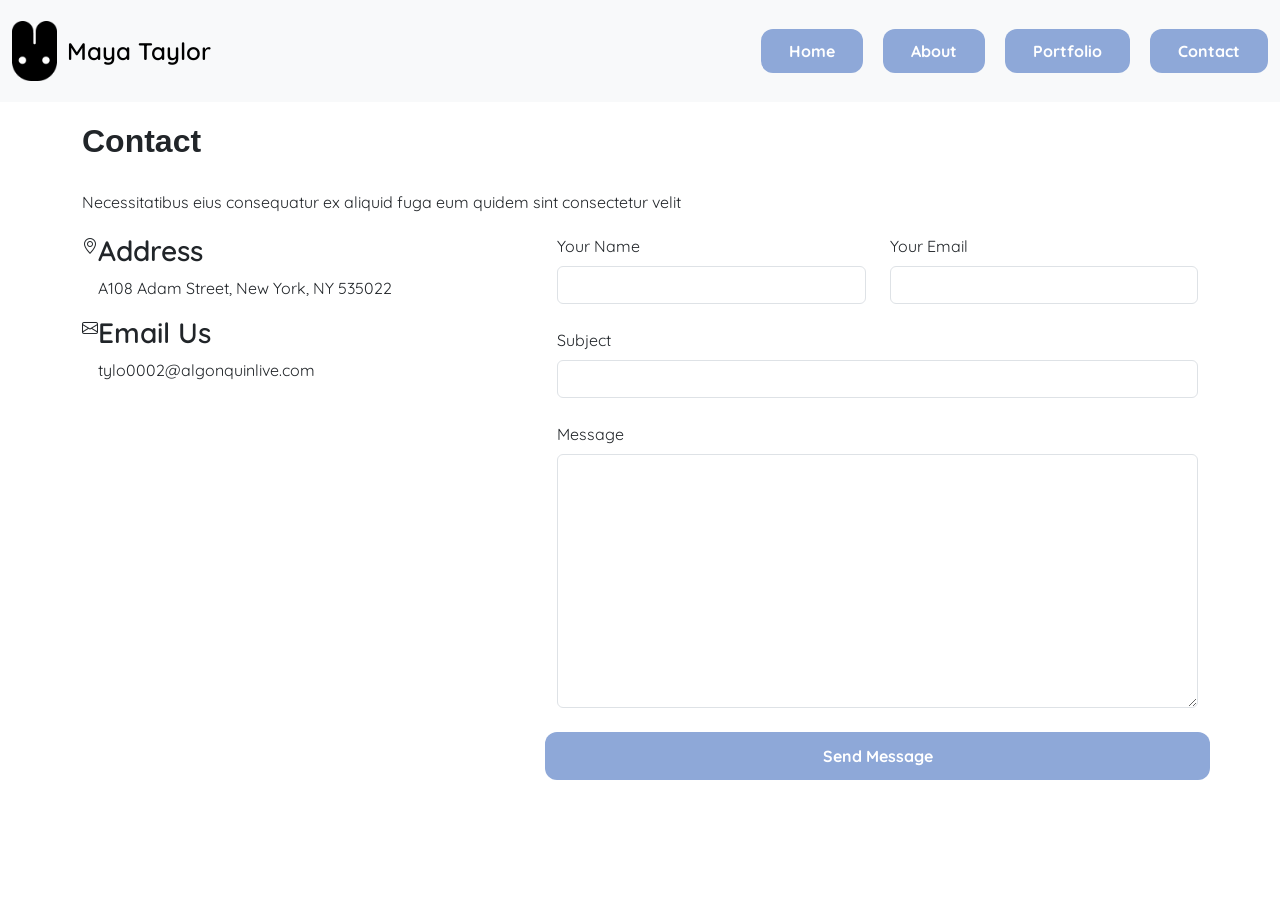
<file: contact.html>
<!DOCTYPE html>
<html lang="en">
<head>
  <meta charset="UTF-8">
  <meta name="viewport" content="width=device-width, initial-scale=1.0">
  <title>Contact</title>

<!-------- Extension Links --------->
  <!-- Bootstrap -->
  <link href="https://cdn.jsdelivr.net/npm/bootstrap@5.3.0/dist/css/bootstrap.min.css" rel="stylesheet">
    <!-- Favicons -->
    <link rel="stylesheet" href="https://cdn.jsdelivr.net/npm/bootstrap-icons@1.11.3/font/bootstrap-icons.css">
  <!-- Google Fonts -->
  <link href="https://fonts.googleapis.com/css2?family=Quicksand:wght@400;600;700&display=swap" rel="stylesheet">
  <!-- CSS -->
  <link rel="stylesheet" href="style.css">
</head>
<body>

  <!-- NAVBAR -->
  <nav class="navbar navbar-expand-lg navbar-light bg-light py-3">
    <div class="container-fluid">
  
      <!-- LOGO -->
      <a class="navbar-brand d-flex align-items-center" href="index.html">
        <img src="images/logo.png" alt="logo" class="logo">
        <span class="brand-text">Maya Taylor</span>
      </a>
  
      <!-- TOGGLER -->
      <button class="navbar-toggler" type="button"
        data-bs-toggle="collapse"
        data-bs-target="#nav"
        aria-controls="nav"
        aria-expanded="false"
        aria-label="Toggle navigation">
        <span class="navbar-toggler-icon"></span>
      </button>
  
      <!-- NAV LINKS -->
      <div class="collapse navbar-collapse justify-content-end" id="nav">
        <ul class="navbar-nav nav-buttons">
          <li class="nav-item"><a href="index.html" class="nav-btn">Home</a></li>
          <li class="nav-item"><a href="about.html" class="nav-btn">About</a></li>
          <li class="nav-item"><a href="portfolio.html" class="nav-btn">Portfolio</a></li>
          <li class="nav-item"><a href="contact.html" class="nav-btn">Contact</a></li>
        </ul>
      </div>
  
    </div>
  </nav>

<main>
<!-- Contact Section -->
<section id="contact" class="contact section">

  <!-- Section Title -->
  <div class="container section-title">
    <h2>Contact</h2>
    <p>Necessitatibus eius consequatur ex aliquid fuga eum quidem sint consectetur velit</p>
  </div><!-- End Section Title -->

  <div class="container">

    <div class="row gy-4">

      <div class="col-lg-5">

        <div class="info-wrap">
          <div class="info-item d-flex">
            <i class="bi bi-geo-alt flex-shrink-0"></i>
            <div>
              <h3>Address</h3>
              <p>A108 Adam Street, New York, NY 535022</p>
            </div>
          </div><!-- End Info Item -->

          <div class="info-item d-flex" data-aos="fade-up">
            <i class="bi bi-envelope flex-shrink-0"></i>
            <div>
              <h3>Email Us</h3>
              <p>tylo0002@algonquinlive.com</p>
            </div>
          </div><!-- End Info Item -->

          <iframe src="https://www.google.com/maps/embed?pb=!1m18!1m12!1m3!1d2801.378939768676!2d-75.760731684443!3d45.347525e8!2m3!1f0!2f0!3f0!3m2!1i1024!2i768!4f13.1!3m3!1m2!1s0x4cce0721e06c74d3%3A0x6e9f2858a74136e0!2sAlgonquin+College!5e0!3m2!1sen!2sca!4v1617820000000!5m2!1sen!2sca" frameborder="0" style="border:0; width: 100%; height: 270px;" allowfullscreen="" loading="lazy" referrerpolicy="no-referrer-when-downgrade"></iframe>
        </div>
      </div>

      <div class="col-lg-7">
        <form action="forms/contact.php" method="post" class="php-email-form">
          <div class="row gy-4">

            <div class="col-md-6">
              <label for="name-field" class="pb-2">Your Name</label>
              <input type="text" name="name" id="name-field" class="form-control" required="">
            </div>

            <div class="col-md-6">
              <label for="email-field" class="pb-2">Your Email</label>
              <input type="email" class="form-control" name="email" id="email-field" required="">
            </div>

            <div class="col-md-12">
              <label for="subject-field" class="pb-2">Subject</label>
              <input type="text" class="form-control" name="subject" id="subject-field" required="">
            </div>

            <div class="col-md-12">
              <label for="message-field" class="pb-2">Message</label>
              <textarea class="form-control" name="message" rows="10" id="message-field" required=""></textarea>
            </div>

              <button type="submit" a href="#" class="btn btn-primary">Send Message</button>
            </div>

          </div>
        </form>
      </div><!-- End Contact Form -->

    </div>

  </div>

</section><!-- /Contact Section -->

</main>
</file>
<file: style.css>
body {
  font-family: 'Quicksand', sans-serif;
}

/* THEME */
:root {
  --bs-primary: #8ea8d8;
  --bs-primary-rgb: 142,168,216;
}

.container {
  margin-top: 20px;
  margin-bottom: 20px;
}

/* Headings use Alexandria */
h1, h2, h3 {
  font-family: 'Alexandria', sans-serif;
  font-weight: 700;
}

h3, h4, h5, h6 {
  font-family: 'Quicksand', sans-serif;
  font-weight: 600;
}

h1, h2 {
  margin-bottom: 30px;
}

/*//////////// NAV BAR /////////////*/

/* NAVBAR BACKGROUND */
.custom-navbar {
  background-color: #f2f2f2;
  padding: 20px 0;
}

/* LOGO */
.logo {
  width: 45px;
  height: auto;
  margin-right: 10px;
}

/* BRAND TEXT */
.brand-text {
  font-size: 1.5rem;
  font-weight: 600;
}

/* BUTTON CONTAINER */
.nav-buttons {
  display: flex;
  gap: 20px;
}

/* CUSTOM BUTTONS */
.nav-btn, .btn-primary {
  background-color: #8ea8d8; /* Periwinkle Blue */
  color: white;
  padding: 12px 28px;
  border-radius: 12px;
  text-decoration: none;
  font-weight: 700;
  transition: 0.3s ease;
  border: none;
}

.btn-light {
  background-color: white; 
  color:#192f57;
  padding: 12px 28px;
  border-radius: 12px;
  text-decoration: none;
  font-weight: 700;
  transition: 0.3s ease;
  border: none;
}

btn-dark {
  font-weight: 500;
}

/* HOVER EFFECT */
.nav-btn:hover, .btn-primary:hover {
  background-color: #192f57;
  color: white;
}

/* REMOVE DEFAULT LINK STYLES */
.navbar a {
  text-decoration: none;
}

/*////////////////////////////////*/
/*//////////// Home /////////////*/
/*////////////////////////////////*/


/*//////////// HERO BANNER /////////////*/

.hero {
  background-image: /* added overlay for readability */
    linear-gradient(rgba(95, 108, 118, 0.3), rgba(255, 255, 255, 0.3)),
    url('images/hero-banner.jpg');
  background-size: cover;
  background-position: center;
  background-repeat: no-repeat;
  height: 100vh; /* full screen height */
  color: white;
  min-height: 80vh;
}

.hero h1 {
  font-family: 'Quicksand', sans-serif;
  font-weight: 600;
  font-size: 3rem;
}

.card {
  border-radius: 15px;
  overflow: hidden;
  transition: transform 0.3s ease;
}

.card:hover {
  transform: translateY(-5px);
}


/*////////////////////////////////*/
/*//////////// About /////////////*/
/*////////////////////////////////*/

.contact-card {
  transition: transform 0.3s ease-in-out, box-shadow 0.3s ease-in-out;
}
.contact-card:hover {
  transform: translateY(-5px);
  box-shadow: 0 15px 30px rgba(0,0,0,0.1);
}
.social-icon {
  transition: all 0.3s ease;
  cursor: pointer;
}
.social-icon:hover {
  transform: scale(1.2);
}

/* BAR HEIGHT */
.progress {
  height: 10px;
  border-radius: 10px;
  background-color: #e0e0e0;
}

/* BAR COLOR */
.progress-bar {
  background-color: #8ea8d8; /* Periwinkle Blue */
  border-radius: 10px;
}

/* TEXT STYLE */
.skills span {
  font-weight: 500;
}

/* Image hover */
img {
  transition: 0.3s;
}

img:hover {
  transform: scale(1.03);
}

/* List styling */
.list-unstyled li {
  font-size: 0.95rem;
}

/* Section spacing polish */
.about {
  position: relative;
}

.main-timeline {
  position: relative;
}

.main-timeline::after {
  content: '';
  position: absolute;
  width: 6px;
  background-color: #c8d4ec; /* Soft Periwinkle Blue */
  top: 0;
  bottom: 0;
  left: 50%;
  margin-left: -3px;
}

.timeline {
  position: relative;
  background-color: inherit;
  width: 50%;
}

.timeline::after {
  content: '';
  position: absolute;
  width: 25px;
  height: 25px;
  right: -13px;
  background-color: white;
  border: 5px solid #8ea8d8;
  top: 15px;
  border-radius: 50%;
  z-index: 1;
}

.left {
  padding: 0px 40px 20px 0px;
  left: 0;
}

.right {
  padding: 0px 0px 20px 40px;
  left: 50%;
}

.left::before {
  content: " ";
  position: absolute;
  top: 18px;
  z-index: 1;
  right: 30px;
  border: medium solid white;
  border-width: 10px 0 10px 10px;
  border-color: transparent transparent transparent white;
}

.right::before {
  content: " ";
  position: absolute;
  top: 18px;
  z-index: 1;
  left: 30px;
  border: medium solid white;
  border-width: 10px 10px 10px 0;
  border-color: transparent white transparent transparent;
}

.right::after {
  left: -12px;
}

:root {
  --resume-accent: #8ea8d8;
}

/* override Bootstrap accents locally */
.accent-border {
  border-color: var(--resume-accent) !important;
}

.accent-bg {
  background-color: var(--resume-accent) !important;
  color: #fff;
}

.resume .badge .card {
  background-color: var(--resume-accent) !important;
  color: #fff;
}

.resume h3 {
  border-left: 4px solid var(--resume-accent);
  padding-left: 12px;
}

.resume .card:hover {
  box-shadow: 0 10px 25px rgba(142, 168, 216, 0.25);
  transform: translateY(-3px);
  transition: 0.2s ease-in-out;
  background-color: var(--resume-accent) !important;
  color: #fff;
}

.resume .card {
  border-radius: 12px;
  transition: all 0.2s ease-in-out;
}

.resume ul {
  padding-left: 18px;
}

.resume h3 {
  font-size: 22px;
}

:root {
  --resume-accent: #8ea8d8;
}

/* override Bootstrap accents locally */
.accent-border {
  border-color: var(--resume-accent) !important;
}

.accent-bg {
  background-color: var(--resume-accent) !important;
  color: #fff;
}

.resume .badge {
  background-color: var(--resume-accent) !important;
  color: #fff;
}

.resume h3 {
  border-left: 4px solid var(--resume-accent);
  padding-left: 12px;
}

.resume .card:hover {
  box-shadow: 0 10px 25px rgba(142, 168, 216, 0.25);
  transform: translateY(-3px);
  transition: 0.2s ease-in-out;
}

/*////////////////////////////////*/
/*////////// Portfolio ///////////*/
/*////////////////////////////////*/

/* LINKS */
.subnav-link {
  padding: 8px 18px;
  border-radius: 999px; /* pill shape */

  background: #f2f2f2;
  color: #8ea8d8; /* Periwinkle Blue */

  text-decoration: none;
  font-size: 0.9rem;

  transition: all 0.3s ease;
}

.subnav {
  display: flex;
  justify-content: center;
  flex-wrap: wrap;
  gap: 10px;
}

/* HOVER */
.subnav-link:hover {
  background: #c8d4ec; /* Soft Periwinkle Blue */
  color: #000;
  transform: translateY(-2px);
}

/* ACTIVE */
.subnav-link.active {
  background: #8ea8d8; /* Periwinkle Blue */
  color: white;
}

/* Start */

.slide {
  position: relative;
  overflow: hidden;
  border-radius: 20px;
}

/* IMAGE */
.slide img {
  width: 100%;
  display: block;
  transition: transform 0.5s ease;
}

/* OVERLAY */
.photo-overlay {
  position: absolute;
  inset: 0;

  display: flex;
  flex-direction: column;
  justify-content: center;
  align-items: center;

  background: rgba(0,0,0,0.5);
  color: white;
  text-align: center;
  padding: 20px;

  transform: translateX(-100%);
  transition: transform 0.5s ease;
}

/* HOVER */
.slide:hover .photo-overlay {
  transform: translateX(0);
}

/* IMAGE ZOOM */
.slide:hover img {
  transform: scale(1.1);
}

.photo {
  position: relative;
  overflow: hidden;
  border-radius: 20px;
}

/* Start */

/* IMAGE ZOOM */
.photo img {
  width: 100%;
  display: block;
  transition: transform 0.5s ease-in-out;
}

.photo:hover img {
  transform: scale(1.2); 
}

/* OVERLAY */
.photo-overlay {
  position: absolute;
  inset: 0; /* shorthand for top/right/bottom/left */
  
  display: flex;
  flex-direction: column;
  justify-content: center;
  align-items: center;

  background: rgba(0,0,0,0.45);
  color: #fff;
  text-align: center;
  padding: 20px;

  opacity: 0;
  transition: opacity 0.5s ease;
}

/* IMPORTANT: trigger from parent */
.photo:hover .photo-overlay {
  opacity: 1;
}

/* End */

.bento-item {
  height: 200px;
  border-radius: 15px;
  overflow: hidden;
  position: relative;
  transition: transform 0.3s ease;
}

.bento-item:hover {
  transform: scale(1.05);
}

.bento-tall {
  height: 410px;
}

.bento-content {
  position: absolute;
  bottom: 0;
  left: 0;
  right: 0;
  padding: 15px;
  background: rgba(0, 0, 0, 0.6);
  color: white;
}

.bento-item img {
  width: 100%;
  height: 100%;
  object-fit: cover;
}

/*////////////////////////////////*/
/*//////////// Footer ////////////*/
/*////////////////////////////////*/

/* Start */

.socials {
  display: flex;
  gap: 20px;
}

.socials a {
  color: white;
  font-size: 1.2rem;
  opacity: 0.6;
  transition: all 0.3s ease;
}

/* HOVER EFFECT */
.socials a:hover {
  opacity: 1;
  transform: translateY(-3px);
}

/* End */

/* Tablets */

@media (max-width: 992px) {
  .hero {
    min-height: 60vh;
    padding: 60px 0;
  }

  .hero h1 {
    font-size: 2.2rem;
  }

  .nav-btn {
    margin-left: 0;
    padding: 10px 0;
    display: block;
  }
}

/*//////////// - MOBILE - /////////////*/

@media (max-width: 768px) {

    /* CUSTOM BUTTONS */
  .nav-btn {
    background-color: white; /* Periwinkle Blue */
    color:  #8ea8d8; /* Periwinkle Blue */
    padding: 12px 28px;
    border-radius: 12px;
    text-decoration: none;
    font-weight: 700;
    transition: 0.3s ease;
    border: none;
  }

  .nav-btn:hover {
    background-color: #8ea8d8; /* Periwinkle Blue */
    color:  white; /* Periwinkle Blue */
    padding: 12px 28px;
    border-radius: 12px;
    text-decoration: none;
    font-weight: 700;
    transition: 0.3s ease;
  border: none;
}

  h2 {
    font-size: 1.8rem;
  }

  .hero h1 {
    font-size: 1.8rem;
  }

  .hero p {
    font-size: 1rem;
  }

  .card {
    margin-bottom: 20px;
  }

  .photo-overlay h3 {
    font-size: 1.2rem;
  }

  .main-timeline::after {
    left: 31px;
  }
    
  .timeline {
    width: 100%;
    padding-left: 70px;
    padding-right: 25px;
  }
    
  .timeline::before {
    left: 60px;
    border: medium solid white;
    border-width: 10px 10px 10px 0;
    border-color: transparent white transparent transparent;
  }
  
  .left::after, .right::after {
    left: 18px;
  }
    
  .left::before {
    right: auto;
  }
  
  .right {
    left: 0%;
  }
}

/* Small Mobile */
@media (max-width: 576px) {

  .hero {
    text-align: center;
    padding: 50px 15px;
  }

  .hero h1 {
    font-size: 1.5rem;
  }

  .hero .btn {
    width: 100%;
  }

  h2::after {
    width: 40px;
  }
}
</file>
